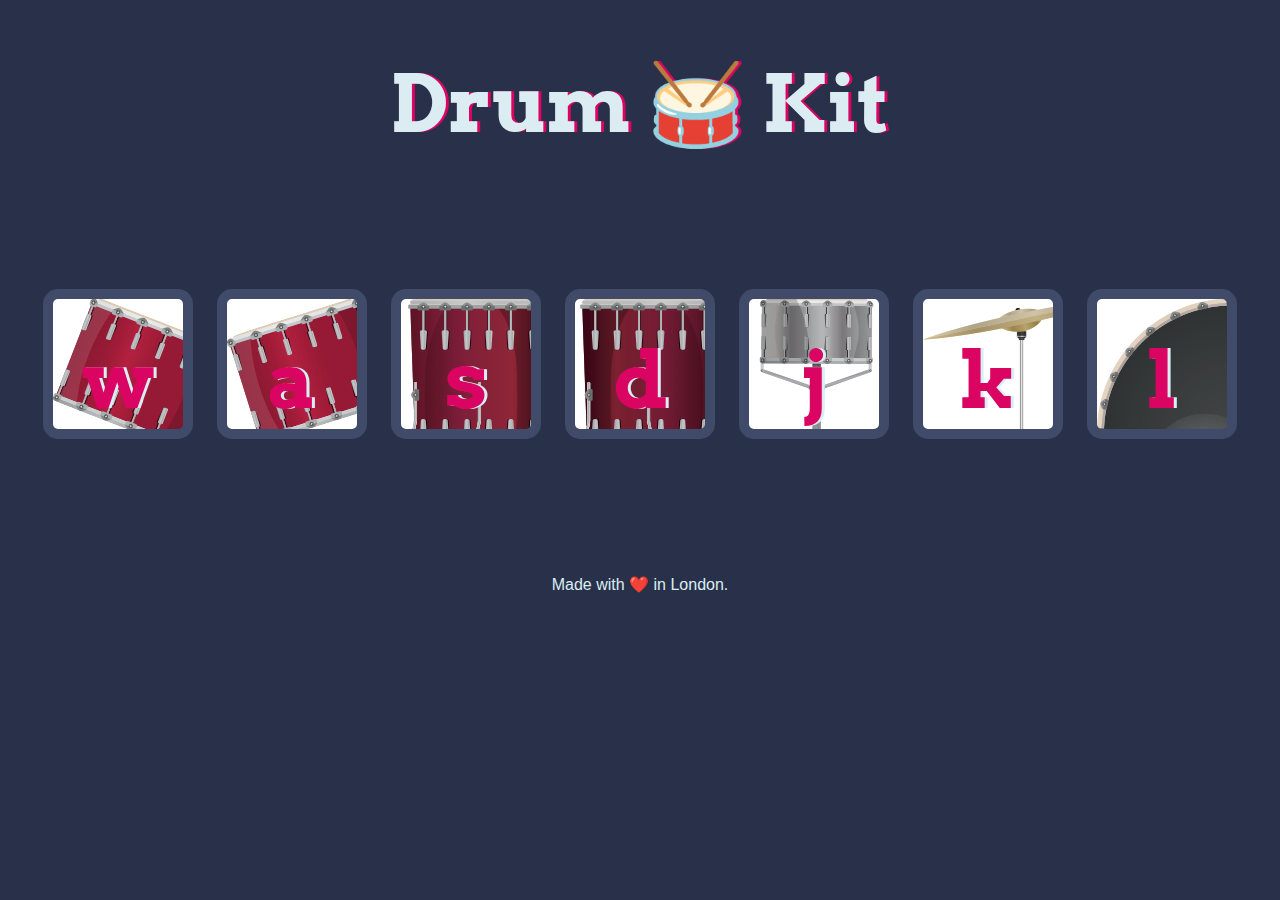
<file: Drum Kit Challenge/index.html>
<!DOCTYPE html>
<html lang="en" dir="ltr">

<head>
  <meta charset="utf-8">
  <title>Drum Kit</title>
  <link rel="stylesheet" href="styles.css">
  <link href="https://fonts.googleapis.com/css?family=Arvo" rel="stylesheet">
</head>

<body>

  <h1 id="title">Drum 🥁 Kit</h1>
  <div class="set">
    <button class="w drum">w</button>
    <button class="a drum">a</button>
    <button class="s drum">s</button>
    <button class="d drum">d</button>
    <button class="j drum">j</button>
    <button class="k drum">k</button>
    <button class="l drum">l</button>
  </div>


  <footer>
    Made with ❤️ in London.
  </footer>
  <script src="index.js" charset="utf-8"></script>
</body>

</html>
</file>
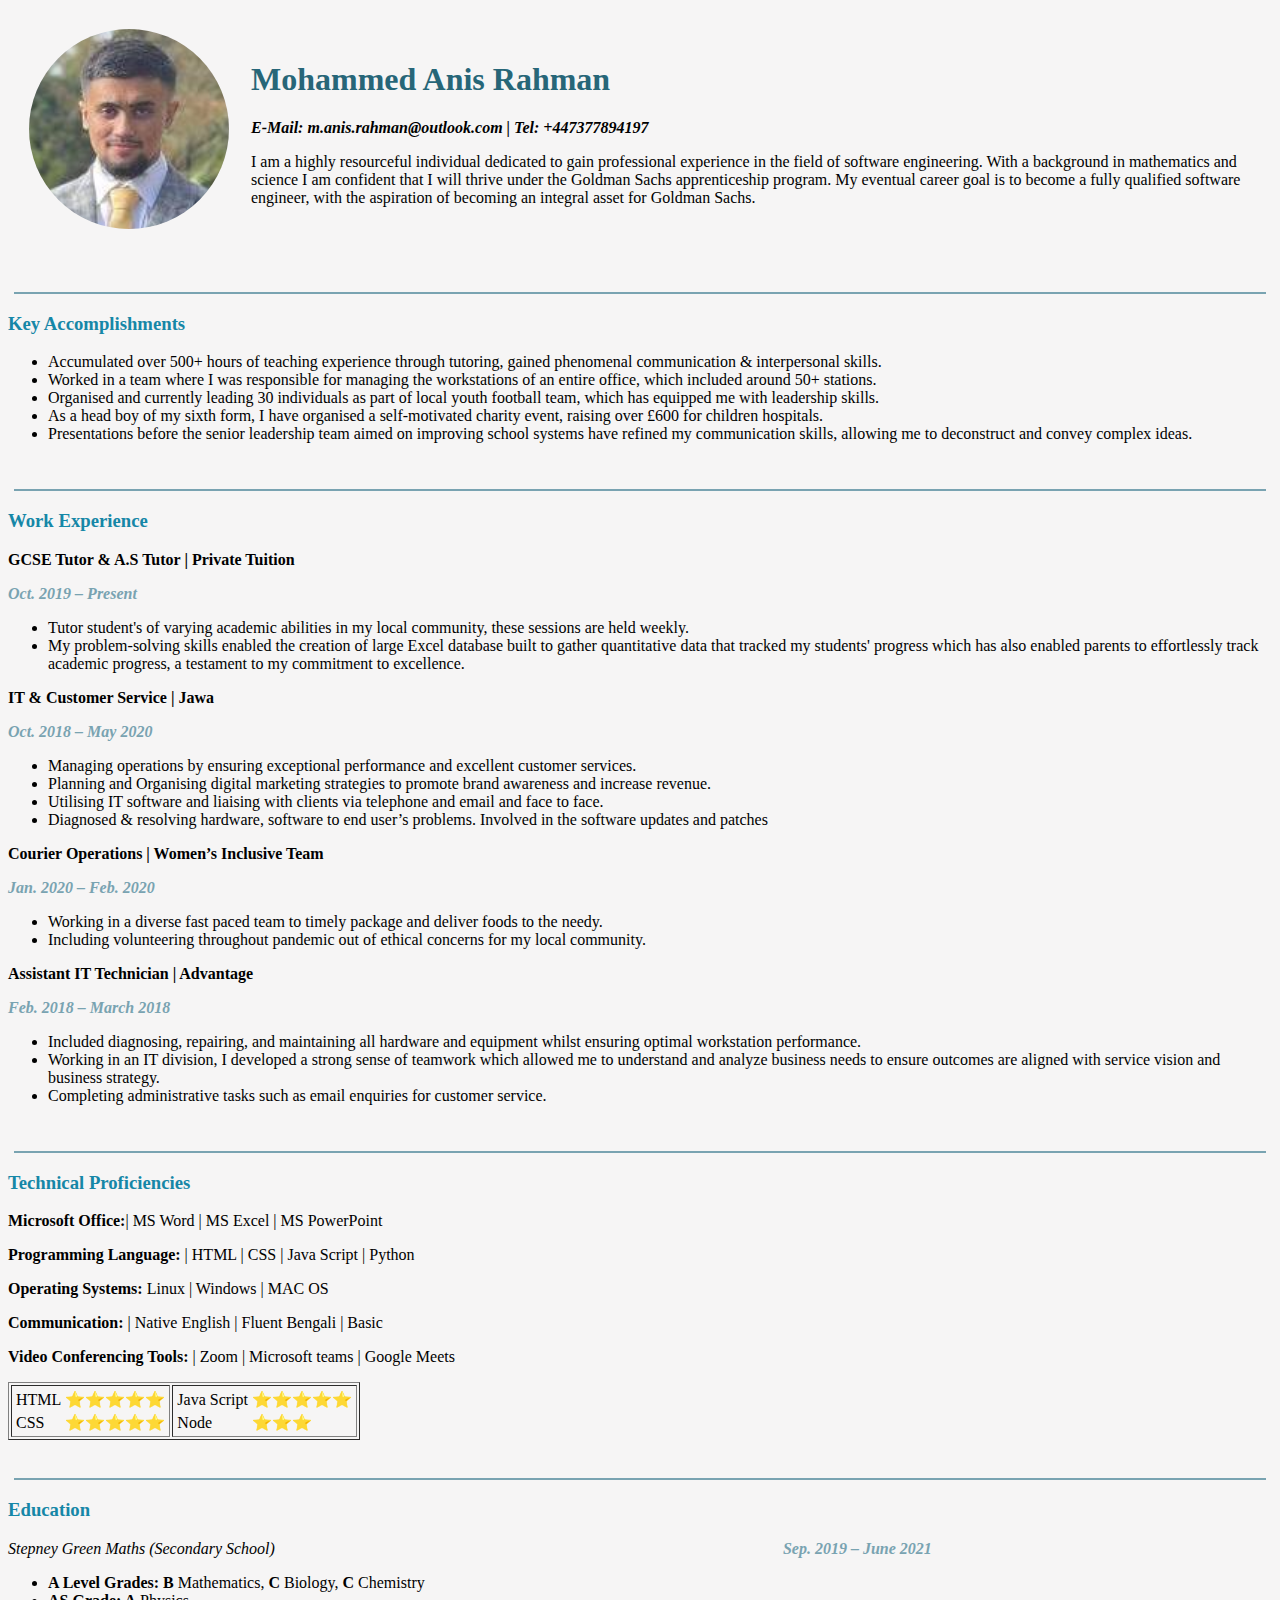
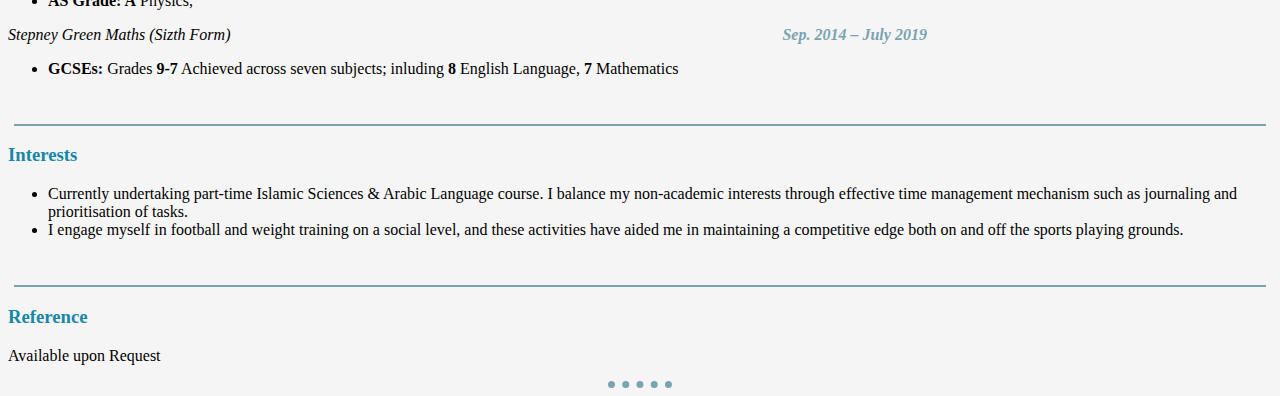
<file: HTML -CV/index.html>
<!DOCTYPE html>
<html lang="en" dir="ltr">

<head>
  <meta charset="utf-8">
  <title>Anis' Personal Website</title>
  <link rel="stylesheet" href="css/styles.css">
</head>


<body>
  <table cellspacing=20>
    <tr>
      <td> <img src="images/anis.jpg" alt="Photo of myself">
      </td>
      <td>
        <h1>Mohammed Anis Rahman</h1>
        <p><em><strong>E-Mail: m.anis.rahman@outlook.com | Tel: +447377894197</strong> </em></p>
        <p>I am a highly resourceful individual dedicated to gain professional experience in the field of software engineering. With a background in mathematics and science I am confident that I will thrive under the Goldman Sachs apprenticeship
          program.
          My eventual career goal is to become a fully qualified software engineer, with the aspiration of becoming an integral asset for Goldman Sachs. </p>
      </td>

    </tr>
  </table>
  <hr>
  <h3>Key Accomplishments</h3>
  <p>
  <ul>
    <li>Accumulated over 500+ hours of teaching experience through tutoring, gained phenomenal communication & interpersonal skills. </li>
    <li>Worked in a team where I was responsible for managing the workstations of an entire office, which included around 50+ stations. </li>
    <li>Organised and currently leading 30 individuals as part of local youth football team, which has equipped me with leadership skills. </li>
    <li>As a head boy of my sixth form, I have organised a self-motivated charity event, raising over £600 for children hospitals. </li>
    <li>Presentations before the senior leadership team aimed on improving school systems have refined my communication skills, allowing me to deconstruct and convey complex ideas.</li>
  </ul>
  </p>
  <hr>
  <h3>Work Experience </h3>
  <p><strong>GCSE Tutor & A.S Tutor | Private Tuition</strong></p>
  <p class=timeFrame> <strong> <em>Oct. 2019 – Present </em></strong></p>
  </p>
  <ul>
    <li>Tutor student's of varying academic abilities in my local community, these sessions are held weekly.</li>
    <li>My problem-solving skills enabled the creation of large Excel database built to gather quantitative data that tracked my students' progress which has also enabled parents to effortlessly track academic progress, a testament to my commitment
      to excellence. </li>
  </ul>
  </p>
        <p ><strong>IT & Customer Service | Jawa</strong></p>
          <p class=timeFrame> <strong> <em>Oct. 2018 – May 2020</em></strong></p>

  <ul>
    <li>Managing operations by ensuring exceptional performance and excellent customer services. </li>
    <li>Planning and Organising digital marketing strategies to promote brand awareness and increase revenue. </li>
    <li>Utilising IT software and liaising with clients via telephone and email and face to face. </li>
    <li>Diagnosed & resolving hardware, software to end user’s problems. Involved in the software updates and patches</li>
  </ul>
  </p>


    <p><strong>Courier Operations | Women’s Inclusive Team</strong></p>
      <p class=timeFrame> <strong> <em>Jan.
        2020 – Feb. 2020</em></strong></p>



  <p>
  <ul>
    <li>Working in a diverse fast paced team to timely package and deliver foods to the needy. </li>
    <li>Including volunteering throughout pandemic out of ethical concerns for my local community. </li>
  </ul>
  </p>

        <p><strong>Assistant IT Technician | Advantage</strong></p>
          <p class=timeFrame> <strong> <em>Feb.
            2018 – March 2018</em></strong></p>


  <p>
  <ul>
    <li>Included diagnosing, repairing, and maintaining all hardware and equipment whilst ensuring optimal workstation performance. </li>
    <li>Working in an IT division, I developed a strong sense of teamwork which allowed me to understand and analyze business needs to ensure outcomes are aligned with service vision and business strategy. </li>
    <li>Completing administrative tasks such as email enquiries for customer service.</li>
  </ul>
  </p>
  <hr>
  <h3>Technical Proficiencies</h3>
  <p><strong>Microsoft Office:</strong>| MS Word | MS Excel | MS PowerPoint</p>
  <p><strong>Programming Language:</strong> | HTML | CSS | Java Script | Python </p>
  <p><strong>Operating Systems:</strong> Linux | Windows | MAC OS </p>
  <p><strong>Communication:</strong> | Native English | Fluent Bengali | Basic </p>
  <p><strong>Video Conferencing Tools:</strong> | Zoom | Microsoft teams | Google Meets </p>
  <table border=1>
    <thead>
    </thead>
    <tr>
      <td>
        <table>
          <tr>
            <td>HTML</td>
            <td>⭐⭐⭐⭐⭐</td>
          </tr>
          <tr>
            <td>CSS</td>
            <td>⭐⭐⭐⭐⭐</td>
          </tr>
        </table>
      </td>
      <td>
        <table>
          <tr>
            <td>Java Script</td>
            <td>⭐⭐⭐⭐⭐</td>
          </tr>
          <tr>
            <td>Node</td>
            <td>⭐⭐⭐</td>
          </tr>
        </table>
      </td>
    </tr>

  </table>
  <hr>
  <h3>Education</h3>
  <p><em>Stepney Green Maths (Secondary
      School)</em>&nbsp;&nbsp;&nbsp;&nbsp;&nbsp;&nbsp;&nbsp;&nbsp;&nbsp;&nbsp;&nbsp;&nbsp;&nbsp;&nbsp;&nbsp;&nbsp;&nbsp;&nbsp;&nbsp;&nbsp;&nbsp;&nbsp;&nbsp;&nbsp;&nbsp;&nbsp;&nbsp;&nbsp;&nbsp;&nbsp;&nbsp;&nbsp;&nbsp;&nbsp;&nbsp;&nbsp;&nbsp;&nbsp;&nbsp;&nbsp;&nbsp;&nbsp;&nbsp;&nbsp;&nbsp;&nbsp;&nbsp;&nbsp;&nbsp;&nbsp;&nbsp;&nbsp;&nbsp;&nbsp;&nbsp;&nbsp;&nbsp;&nbsp;&nbsp;&nbsp;&nbsp;&nbsp;&nbsp;&nbsp;&nbsp;&nbsp;&nbsp;&nbsp;&nbsp;&nbsp;&nbsp;&nbsp;&nbsp;&nbsp;&nbsp;&nbsp;&nbsp;&nbsp;&nbsp;&nbsp;&nbsp;&nbsp;&nbsp;&nbsp;&nbsp;&nbsp;&nbsp;&nbsp;&nbsp;&nbsp;&nbsp;&nbsp;&nbsp;&nbsp;&nbsp;&nbsp;&nbsp;&nbsp;&nbsp;&nbsp;&nbsp;&nbsp;&nbsp;&nbsp;&nbsp;&nbsp;&nbsp;&nbsp;&nbsp;&nbsp&nbsp;&nbsp;&nbsp;&nbsp;&nbsp;&nbsp&nbsp;&nbsp;&nbsp;&nbsp;&nbsp;&nbsp;&nbsp;&nbsp;&nbsp;&nbsp;&nbsp;<strong><em class=timeFrame>Sep.
        2019 – June 2021</em></strong></p>
  <p>
  <ul>
    <li><strong>A Level Grades: </strong> <strong>B</strong> Mathematics, <strong>C</strong> Biology, <strong>C</strong> Chemistry </li>
    <li><strong>AS Grade: </strong> <strong>A</strong> Physics, </li>
  </ul>
  <p><em>Stepney Green Maths (Sizth
      Form)</em>&nbsp;&nbsp;&nbsp;&nbsp;&nbsp;&nbsp;&nbsp;&nbsp;&nbsp;&nbsp;&nbsp;&nbsp;&nbsp;&nbsp;&nbsp;&nbsp;&nbsp;&nbsp;&nbsp;&nbsp;&nbsp;&nbsp;&nbsp;&nbsp;&nbsp;&nbsp;&nbsp;&nbsp;&nbsp;&nbsp;&nbsp;&nbsp;&nbsp;&nbsp;&nbsp;&nbsp;&nbsp;&nbsp;&nbsp;&nbsp;&nbsp;&nbsp;&nbsp;&nbsp;&nbsp;&nbsp;&nbsp;&nbsp;&nbsp;&nbsp;&nbsp;&nbsp;&nbsp;&nbsp;&nbsp;&nbsp;&nbsp;&nbsp;&nbsp;&nbsp;&nbsp;&nbsp;&nbsp;&nbsp;&nbsp;&nbsp;&nbsp;&nbsp;&nbsp;&nbsp;&nbsp;&nbsp;&nbsp;&nbsp;&nbsp;&nbsp;&nbsp;&nbsp;&nbsp;&nbsp;&nbsp;&nbsp;&nbsp;&nbsp;&nbsp;&nbsp;&nbsp;&nbsp;&nbsp;&nbsp;&nbsp;&nbsp;&nbsp;&nbsp;&nbsp;&nbsp;&nbsp;&nbsp;&nbsp;&nbsp;&nbsp;&nbsp;&nbsp;&nbsp;&nbsp;&nbsp;&nbsp;&nbsp;&nbsp;&nbsp;&nbsp;&nbsp;&nbsp;&nbsp;&nbsp;&nbsp;&nbsp;&nbsp;&nbsp;&nbsp;&nbsp&nbsp;&nbsp;&nbsp;&nbsp;&nbsp;&nbsp;&nbsp;&nbsp;&nbsp;&nbsp;&nbsp;&nbsp;&nbsp;&nbsp;&nbsp;&nbsp;&nbsp;<strong><em class=timeFrame>Sep.
        2014 – July 2019</em></strong>
  </p>
  <p>
  <ul>
    <li><strong>GCSEs: </strong> Grades <strong>9-7</strong> Achieved across seven subjects; inluding <strong>8</strong> English Language, <strong>7</strong> Mathematics </li>
  </ul>
  </p>
  <hr>
  <h3>Interests</h3>
  <p>
  <ul>
    <li>Currently undertaking part-time Islamic Sciences & Arabic Language course. I balance my non-academic interests through effective time management mechanism such as journaling and prioritisation of tasks. </li>
    <li>I engage myself in football and weight training on a social level, and these activities have aided me in maintaining a competitive edge both on and off the sports playing grounds. </li>
  </ul>
  </p>
  <hr>
  <h3>Reference</h3>
  <p id=request>Available upon Request</p>
  <hr id="dotted">






</body>

</html>
</file>
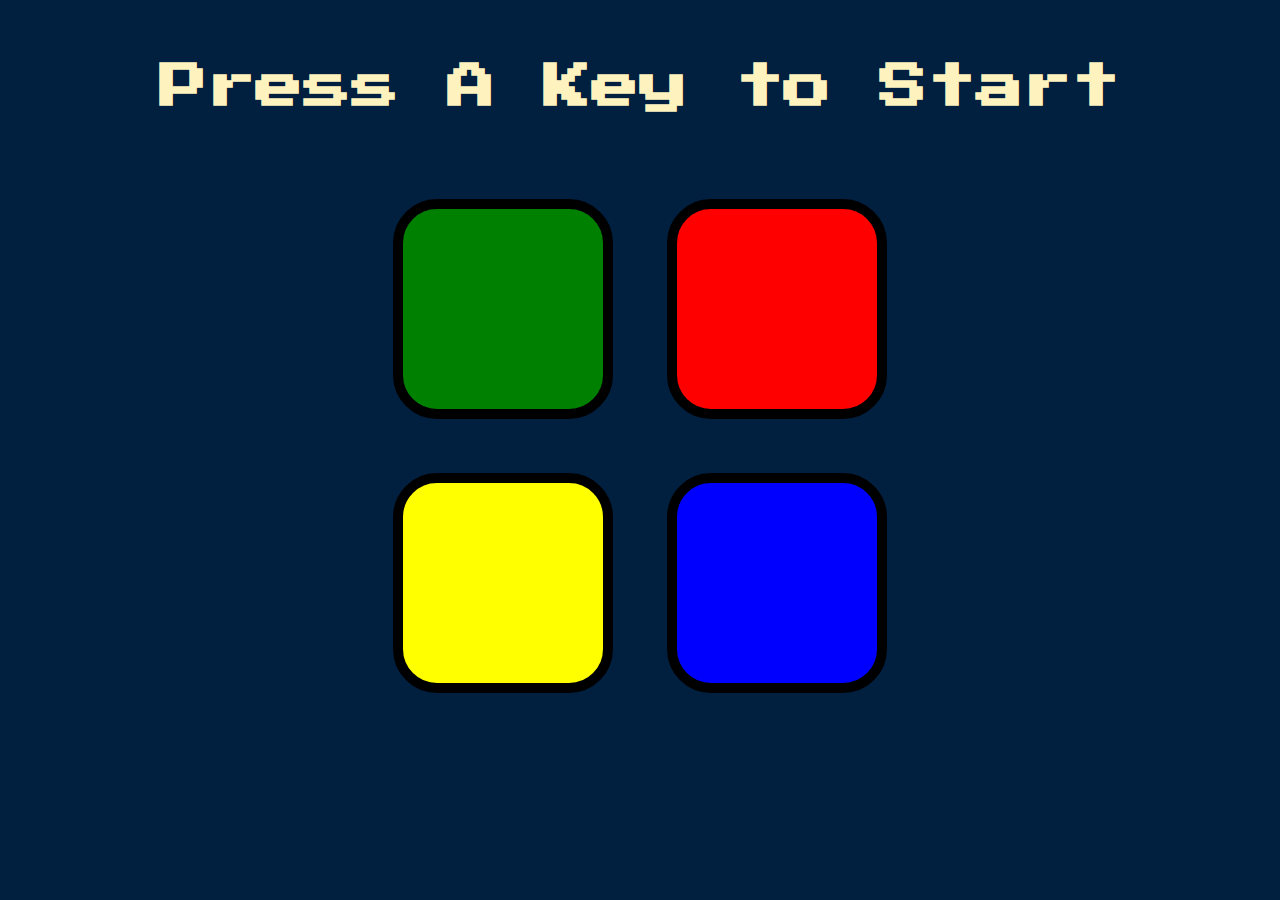
<file: Simon Game Challenge/index.html>
<!DOCTYPE html>
<html lang="en" dir="ltr">

<head>
  <meta charset="utf-8">
  <title>Simon</title>
  <link rel="stylesheet" href="styles.css">
  <link href="https://fonts.googleapis.com/css?family=Press+Start+2P" rel="stylesheet">
</head>

<body>
  <h1 id="level-title">Press A Key to Start</h1>
  <div class="container">
    <div lass="row">

      <div type="button" id="green" class="btn green">

      </div>

      <div type="button" id="red" class="btn red">

      </div>
    </div>

    <div class="row">

      <div type="button" id="yellow" class="btn yellow">

      </div>
      <div type="button" id="blue" class="btn blue">

      </div>

    </div>

  </div>

  <script src="https://ajax.googleapis.com/ajax/libs/jquery/3.3.1/jquery.min.js"></script>
  <script src="game.js" charset="utf-8"></script>

</body>

</html>
</file>
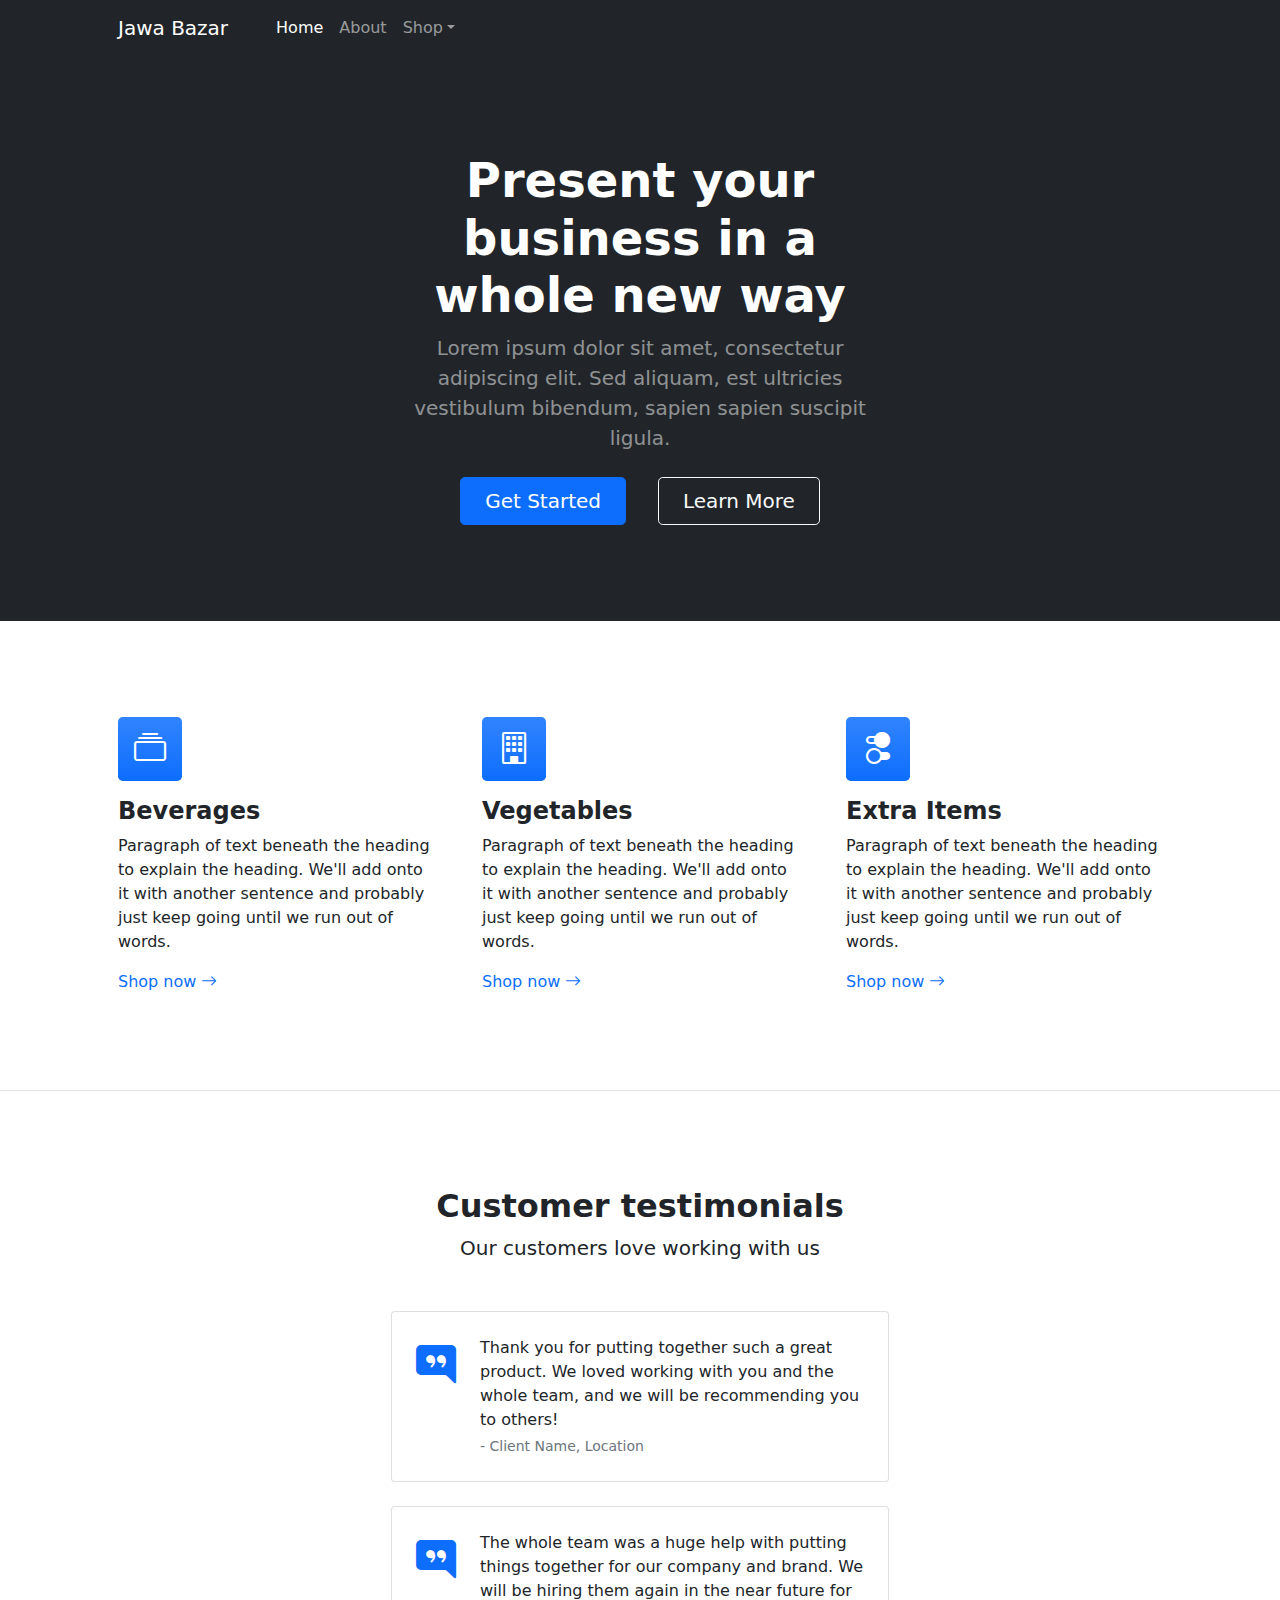
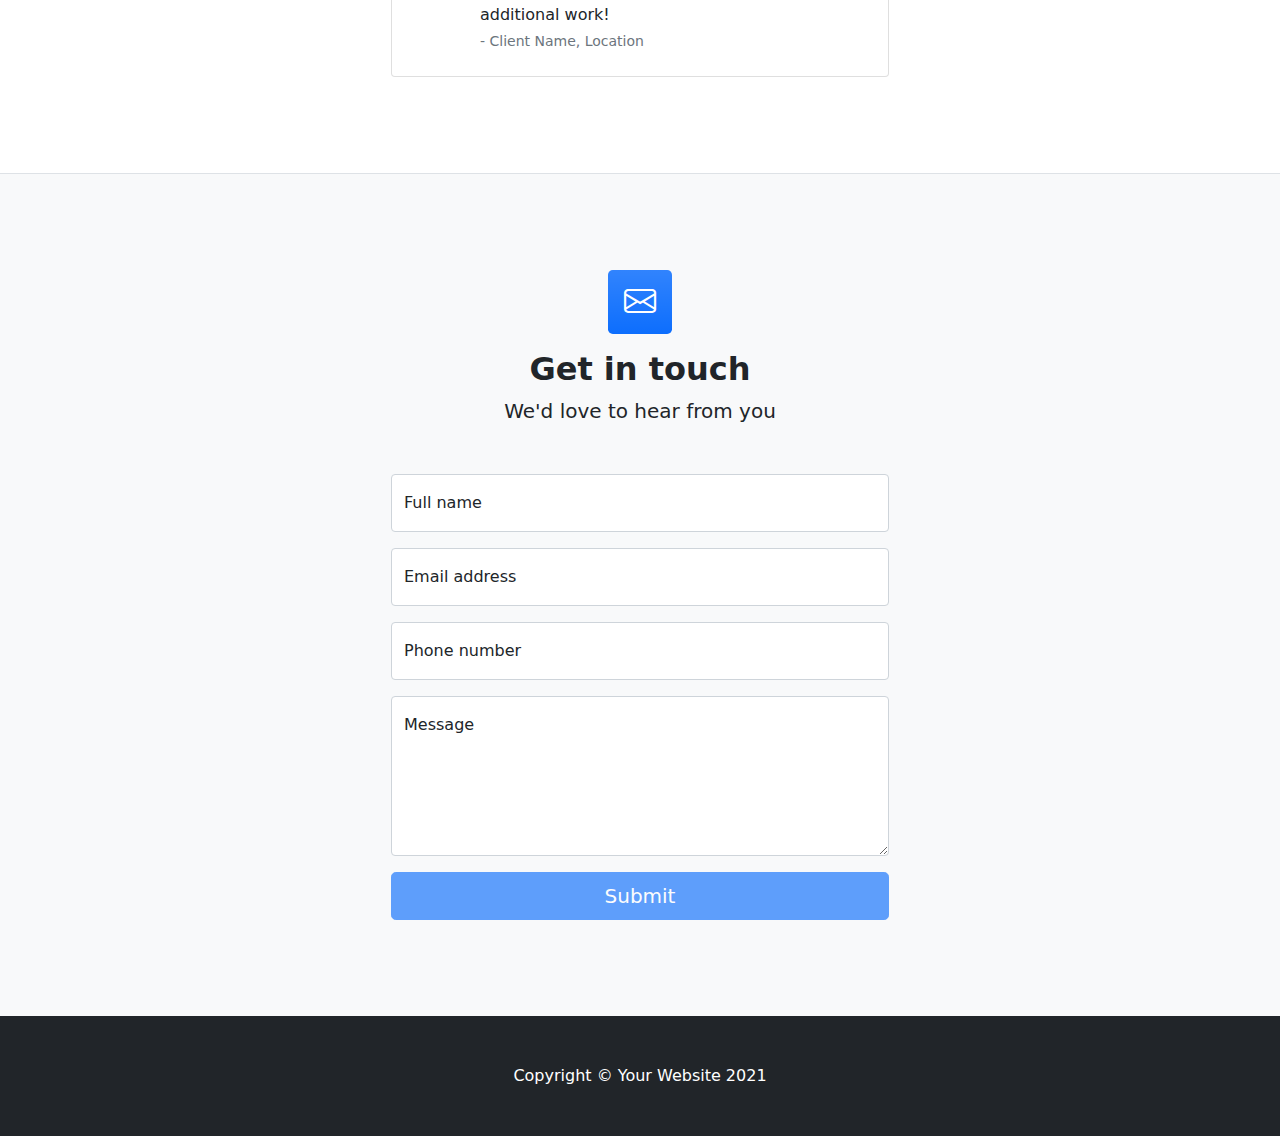
<file: Jawa Bazar Website/homepage.html>
<!DOCTYPE html>
<html lang="en">
    <head>
        <meta charset="utf-8" />
        <meta name="viewport" content="width=device-width, initial-scale=1, shrink-to-fit=no" />
        <meta name="description" content="" />
        <meta name="author" content="" />
        <title>Jawa Bazar</title>
        <!-- Favicon-->
        <link rel="icon" type="image/x-icon" href="assets/favicon.ico" />
        <!-- Bootstrap icons-->
        <link href="https://cdn.jsdelivr.net/npm/bootstrap-icons@1.4.1/font/bootstrap-icons.css" rel="stylesheet" />
        <!-- Core theme CSS (includes Bootstrap)-->
        <link href="css/styles.css" rel="stylesheet" />
    </head>
    <body>
        <!-- Responsive navbar-->
        <nav class="navbar navbar-expand-lg navbar-dark bg-dark">
          <div class="container px-4 px-lg-5">
              <a class="navbar-brand" href="homepage.html">Jawa Bazar</a>
              <button class="navbar-toggler" type="button" data-bs-toggle="collapse" data-bs-target="#navbarSupportedContent" aria-controls="navbarSupportedContent" aria-expanded="false" aria-label="Toggle navigation"><span class="navbar-toggler-icon"></span></button>
              <div class="collapse navbar-collapse" id="navbarSupportedContent">
                  <ul class="navbar-nav me-auto mb-2 mb-lg-0 ms-lg-4">
                      <li class="nav-item"><a class="nav-link active" aria-current="page" href="#!">Home</a></li>
                      <li class="nav-item"><a class="nav-link" href="#!">About</a></li>
                      <li class="nav-item dropdown">
                          <a class="nav-link dropdown-toggle" id="navbarDropdown" href="#" role="button" data-bs-toggle="dropdown" aria-expanded="false">Shop</a>
                          <ul class="dropdown-menu" aria-labelledby="navbarDropdown">
                              <li><a class="dropdown-item" href="#features">All Products</a></li>
                              <li><hr class="dropdown-divider" /></li>
                              <li><a class="dropdown-item" href="beverages.html">Beverages</a></li>
                              <li><a class="dropdown-item" href="vegetables.html">Vegetables</a></li>
                              <li><a class="dropdown-item" href="extraItems.html">Extra items</a></li>

                          </ul>
                      </li>
                  </ul>

              </div>
          </div>
        </nav>
        <!-- Header-->
        <header class="bg-dark py-5">
            <div class="container px-5">
                <div class="row gx-5 justify-content-center">
                    <div class="col-lg-6">
                        <div class="text-center my-5">
                            <h1 class="display-5 fw-bolder text-white mb-2">Present your business in a whole new way</h1>
                            <p class="lead text-white-50 mb-4">Lorem ipsum dolor sit amet, consectetur adipiscing elit. Sed aliquam, est ultricies vestibulum bibendum, sapien sapien suscipit ligula. </p>
                            <div class="d-grid gap-3 d-sm-flex justify-content-sm-center">
                                <a class="btn btn-primary btn-lg px-4 me-sm-3" href="#features">Get Started</a>
                                <a class="btn btn-outline-light btn-lg px-4" href="#!">Learn More</a>
                            </div>
                        </div>
                    </div>
                </div>
            </div>
        </header>
        <!-- Features section-->
        <section class="py-5 border-bottom" id="features">
            <div class="container px-5 my-5">
                <div class="row gx-5">
                    <div class="col-lg-4 mb-5 mb-lg-0">
                        <div class="feature bg-primary bg-gradient text-white rounded-3 mb-3"><i class="bi bi-collection"></i></div>
                        <h2 class="h4 fw-bolder">Beverages</h2>
                        <p>Paragraph of text beneath the heading to explain the heading. We'll add onto it with another sentence and probably just keep going until we run out of words.</p>
                        <a class="text-decoration-none" href="beverages.html">
                            Shop now
                            <i class="bi bi-arrow-right"></i>
                        </a>
                    </div>
                    <div class="col-lg-4 mb-5 mb-lg-0">
                        <div class="feature bg-primary bg-gradient text-white rounded-3 mb-3"><i class="bi bi-building"></i></div>
                        <h2 class="h4 fw-bolder">Vegetables</h2>
                        <p>Paragraph of text beneath the heading to explain the heading. We'll add onto it with another sentence and probably just keep going until we run out of words.</p>
                        <a class="text-decoration-none" href="vegetables.html">
                            Shop now
                            <i class="bi bi-arrow-right"></i>
                        </a>
                    </div>
                    <div class="col-lg-4">
                        <div class="feature bg-primary bg-gradient text-white rounded-3 mb-3"><i class="bi bi-toggles2"></i></div>
                        <h2 class="h4 fw-bolder">Extra Items</h2>
                        <p>Paragraph of text beneath the heading to explain the heading. We'll add onto it with another sentence and probably just keep going until we run out of words.</p>
                        <a class="text-decoration-none" href="extraItems.html">
                            Shop now
                            <i class="bi bi-arrow-right"></i>
                        </a>
                    </div>
                </div>
            </div>
        </section>
        <!-- Testimonials section-->
        <section class="py-5 border-bottom">
            <div class="container px-5 my-5 px-5">
                <div class="text-center mb-5">
                    <h2 class="fw-bolder">Customer testimonials</h2>
                    <p class="lead mb-0">Our customers love working with us</p>
                </div>
                <div class="row gx-5 justify-content-center">
                    <div class="col-lg-6">
                        <!-- Testimonial 1-->
                        <div class="card mb-4">
                            <div class="card-body p-4">
                                <div class="d-flex">
                                    <div class="flex-shrink-0"><i class="bi bi-chat-right-quote-fill text-primary fs-1"></i></div>
                                    <div class="ms-4">
                                        <p class="mb-1">Thank you for putting together such a great product. We loved working with you and the whole team, and we will be recommending you to others!</p>
                                        <div class="small text-muted">- Client Name, Location</div>
                                    </div>
                                </div>
                            </div>
                        </div>
                        <!-- Testimonial 2-->
                        <div class="card">
                            <div class="card-body p-4">
                                <div class="d-flex">
                                    <div class="flex-shrink-0"><i class="bi bi-chat-right-quote-fill text-primary fs-1"></i></div>
                                    <div class="ms-4">
                                        <p class="mb-1">The whole team was a huge help with putting things together for our company and brand. We will be hiring them again in the near future for additional work!</p>
                                        <div class="small text-muted">- Client Name, Location</div>
                                    </div>
                                </div>
                            </div>
                        </div>
                    </div>
                </div>
            </div>
        </section>
        <!-- Contact section-->
        <section class="bg-light py-5">
            <div class="container px-5 my-5 px-5">
                <div class="text-center mb-5">
                    <div class="feature bg-primary bg-gradient text-white rounded-3 mb-3"><i class="bi bi-envelope"></i></div>
                    <h2 class="fw-bolder">Get in touch</h2>
                    <p class="lead mb-0">We'd love to hear from you</p>
                </div>
                <div class="row gx-5 justify-content-center">
                    <div class="col-lg-6">
                        <!-- * * * * * * * * * * * * * * *-->
                        <!-- * * SB Forms Contact Form * *-->
                        <!-- * * * * * * * * * * * * * * *-->
                        <!-- This form is pre-integrated with SB Forms.-->
                        <!-- To make this form functional, sign up at-->
                        <!-- https://startbootstrap.com/solution/contact-forms-->
                        <!-- to get an API token!-->
                        <form id="contactForm" data-sb-form-api-token="API_TOKEN">
                            <!-- Name input-->
                            <div class="form-floating mb-3">
                                <input class="form-control" id="name" type="text" placeholder="Enter your name..." data-sb-validations="required" />
                                <label for="name">Full name</label>
                                <div class="invalid-feedback" data-sb-feedback="name:required">A name is required.</div>
                            </div>
                            <!-- Email address input-->
                            <div class="form-floating mb-3">
                                <input class="form-control" id="email" type="email" placeholder="name@example.com" data-sb-validations="required,email" />
                                <label for="email">Email address</label>
                                <div class="invalid-feedback" data-sb-feedback="email:required">An email is required.</div>
                                <div class="invalid-feedback" data-sb-feedback="email:email">Email is not valid.</div>
                            </div>
                            <!-- Phone number input-->
                            <div class="form-floating mb-3">
                                <input class="form-control" id="phone" type="tel" placeholder="(123) 456-7890" data-sb-validations="required" />
                                <label for="phone">Phone number</label>
                                <div class="invalid-feedback" data-sb-feedback="phone:required">A phone number is required.</div>
                            </div>
                            <!-- Message input-->
                            <div class="form-floating mb-3">
                                <textarea class="form-control" id="message" type="text" placeholder="Enter your message here..." style="height: 10rem" data-sb-validations="required"></textarea>
                                <label for="message">Message</label>
                                <div class="invalid-feedback" data-sb-feedback="message:required">A message is required.</div>
                            </div>
                            <!-- Submit success message-->
                            <!---->
                            <!-- This is what your users will see when the form-->
                            <!-- has successfully submitted-->
                            <div class="d-none" id="submitSuccessMessage">
                                <div class="text-center mb-3">
                                    <div class="fw-bolder">Form submission successful!</div>
                                    To activate this form, sign up at
                                    <br />
                                    <a href="https://startbootstrap.com/solution/contact-forms">https://startbootstrap.com/solution/contact-forms</a>
                                </div>
                            </div>
                            <!-- Submit error message-->
                            <!---->
                            <!-- This is what your users will see when there is-->
                            <!-- an error submitting the form-->
                            <div class="d-none" id="submitErrorMessage"><div class="text-center text-danger mb-3">Error sending message!</div></div>
                            <!-- Submit Button-->
                            <div class="d-grid"><button class="btn btn-primary btn-lg disabled" id="submitButton" type="submit">Submit</button></div>
                        </form>
                    </div>
                </div>
            </div>
        </section>
        <!-- Footer-->
        <footer class="py-5 bg-dark">
            <div class="container px-5"><p class="m-0 text-center text-white">Copyright &copy; Your Website 2021</p></div>
        </footer>
        <!-- Bootstrap core JS-->
        <script src="https://cdn.jsdelivr.net/npm/bootstrap@5.1.3/dist/js/bootstrap.bundle.min.js"></script>
        <!-- Core theme JS-->
        <script src="js/scripts.js"></script>
        <!-- * * * * * * * * * * * * * * * * * * * * * * * * * * * * * * * * * * * * * * * *-->
        <!-- * *                               SB Forms JS                               * *-->
        <!-- * * Activate your form at https://startbootstrap.com/solution/contact-forms * *-->
        <!-- * * * * * * * * * * * * * * * * * * * * * * * * * * * * * * * * * * * * * * * *-->
        <script src="https://cdn.startbootstrap.com/sb-forms-latest.js"></script>
    </body>
</html>
</file>
<file: Drum Kit Challenge/styles.css>
body {
  text-align: center;
  background-color: #283149;
}

h1 {
  font-size: 5rem;
  color: #DBEDF3;
  font-family: "Arvo", cursive;
  text-shadow: 3px 0 #DA0463;

}

footer {
  color: #DBEDF3;
  font-family: sans-serif;
}

.w {
 background-image: url('images/tom1.png');
}

.a {
 background-image: url('images/tom2.png');
}

.s {
  background-image: url('images/tom3.png');

}

.d {
  background-image: url('images/tom4.png');

}

.j {
  background-image: url('images/snare.png');

}

.k {
  background-image: url('images/crash.png');

}

.l {
  background-image: url('images/kick.png');

}

.set {
  margin: 10% auto;
}

.game-over {
  background-color: red;
  opacity: 0.8;
}

.pressed {
  box-shadow: 0 3px 4px 0 #DBEDF3;
  opacity: 0.5;
}

.red {
  color: red;
}

.drum {
  outline: none;
  border: 10px solid #404B69;
  font-size: 5rem;
  font-family: 'Arvo', cursive;
  line-height: 2;
  font-weight: 900;
  color: #DA0463;
  text-shadow: 3px 0 #DBEDF3;
  border-radius: 15px;
  display: inline-block;
  width: 150px;
  height: 150px;
  text-align: center;
  margin: 10px;
  background-color: white;
}
</file>
<file: HTML -CV/css/styles.css>
body {
    background-color: #F6F5F5;

  }

  h1 {
    color: #276678;
  }
  h3
  {
    color: #1687A7;

  }

  hr {
    border-color: #79A3B1;
    border-style:none none solid ;
    border-width: 2px;
    height: 30px;
    width: 99%;

  }

.timeFrame{
  color: #79A3B1;
}


  #dotted{
    border-style: none none dotted;
    border-color: #79A3B1;
    height: 0px;
    border-width: 7px;
    width: 5%;
  }

#request{
  text-align: left;
}
</file>
<file: Simon Game Challenge/styles.css>
body {
  text-align: center;
  background-color: #011F3F;
}

#level-title {
  font-family: 'Press Start 2P', cursive;
  font-size: 3rem;
  margin:  5%;
  color: #FEF2BF;
}

.container {
  display: block;
  width: 50%;
  margin: auto;

}

.btn {
  margin: 25px;
  display: inline-block;
  height: 200px;
  width: 200px;
  border: 10px solid black;
  border-radius: 20%;
}

.game-over {
  background-color: red;
  opacity: 0.8;
}

.red {
  background-color: red;
}

.green {
  background-color: green;
}

.blue {
  background-color: blue;
}

.yellow {
  background-color: yellow;
}

.pressed {
  box-shadow: 0 0 20px white;
  background-color: grey;
}
</file>
